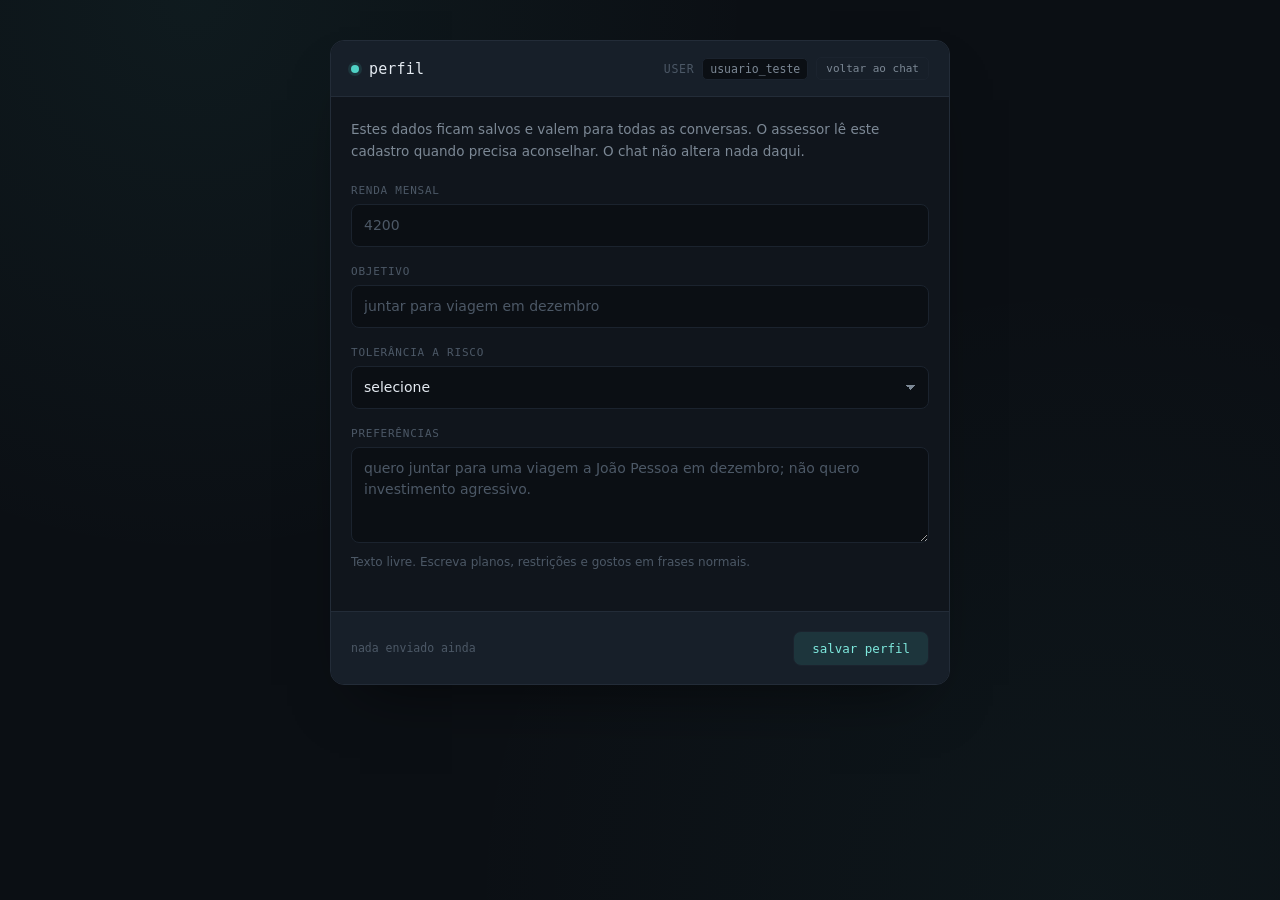
<file: frontend/perfil.html>
<!DOCTYPE html>
<html lang="pt-BR">
<head>
  <meta charset="UTF-8" />
  <meta name="viewport" content="width=device-width, initial-scale=1.0" />
  <title>assessor.ai — perfil</title>
  <link rel="stylesheet" href="perfil.css" />
</head>
<body>

  <main class="sheet">
    <header class="sheet__header">
      <div class="sheet__identity">
        <span class="sheet__dot"></span>
        <h1 class="sheet__title">perfil</h1>
      </div>
      <div class="sheet__meta">
        <span class="sheet__label">user</span>
        <span class="sheet__user" id="user-badge">—</span>
        <a class="sheet__back" href="index.html">voltar ao chat</a>
      </div>
    </header>

    <div class="sheet__body">
      <p class="sheet__intro">
        Estes dados ficam salvos e valem para todas as conversas. O assessor lê
        este cadastro quando precisa aconselhar. O chat não altera nada daqui.
      </p>

      
      <div class="field">
        <label class="field__label" for="renda_mensal">renda mensal</label>
        <input
          class="field__control"
          type="number"
          id="renda_mensal"
          name="renda_mensal"
          min="0"
          step="0.01"
          placeholder="4200"
        />
      </div>

      <div class="field">
        <label class="field__label" for="objetivo">objetivo</label>
        <input
          class="field__control"
          type="text"
          id="objetivo"
          name="objetivo"
          maxlength="120"
          placeholder="juntar para viagem em dezembro"
        />
      </div>

      <div class="field">
        <label class="field__label" for="tolerancia_risco">tolerância a risco</label>
        <select class="field__select" id="tolerancia_risco" name="tolerancia_risco">
          <option value="">selecione</option>
          <option value="baixa">baixa</option>
          <option value="media">media</option>
          <option value="alta">alta</option>
        </select>
      </div>

      <div class="field">
        <label class="field__label" for="preferencias">preferências</label>
        <textarea
          class="field__area"
          id="preferencias"
          name="preferencias"
          placeholder="quero juntar para uma viagem a João Pessoa em dezembro; não quero investimento agressivo."
        ></textarea>
        <span class="field__hint">
          Texto livre. Escreva planos, restrições e gostos em frases normais.
        </span>
      </div>
    </div>

    <footer class="sheet__footer">
      <p class="sheet__status" id="status">nada enviado ainda</p>
      <button class="sheet__submit" id="submit" type="button">salvar perfil</button>
    </footer>
  </main>

  <section class="echo" id="echo" hidden>
    <p class="echo__label">resposta da api</p>
    <pre class="echo__body" id="echo-body"></pre>
  </section>

  <script src="perfil.js"></script>
</body>
</html>
</file>
<file: frontend/perfil.css>
@import url('style.css');


html, body {
  height: auto;
  min-height: 100%;
}

body {
  align-items: flex-start;
  padding: 40px 24px;
}

.sheet {
  width: 100%;
  max-width: 620px;
  margin: 0 auto;
  background: var(--panel);
  border: 1px solid var(--border);
  border-radius: 14px;
  overflow: hidden;
  box-shadow: 0 30px 60px -30px rgba(0, 0, 0, 0.6);
}


.sheet__header {
  display: flex;
  align-items: center;
  justify-content: space-between;
  gap: 12px;
  padding: 16px 20px;
  border-bottom: 1px solid var(--border);
  background: var(--panel-alt);
}

.sheet__identity {
  display: flex;
  align-items: center;
  gap: 10px;
}

.sheet__dot {
  width: 8px;
  height: 8px;
  border-radius: 50%;
  background: var(--accent);
  box-shadow: 0 0 0 3px var(--accent-soft);
  flex-shrink: 0;
}

.sheet__title {
  font-family: var(--font-mono);
  font-size: 15px;
  font-weight: 500;
  margin: 0;
  letter-spacing: 0.01em;
}

.sheet__meta {
  display: flex;
  align-items: center;
  gap: 8px;
  font-family: var(--font-mono);
  font-size: 11.5px;
}

.sheet__label {
  color: var(--text-faint);
  text-transform: uppercase;
  letter-spacing: 0.06em;
}

.sheet__user {
  color: var(--text-muted);
  background: var(--bg);
  border: 1px solid var(--border-soft);
  padding: 3px 7px;
  border-radius: 5px;
}

.sheet__back {
  font-family: var(--font-mono);
  font-size: 11px;
  color: var(--text-muted);
  text-decoration: none;
  border: 1px solid var(--border-soft);
  border-radius: 5px;
  padding: 4px 9px;
  transition: border-color 0.15s, color 0.15s;
}

.sheet__back:hover {
  border-color: var(--accent);
  color: var(--accent-strong);
}


.sheet__body {
  padding: 22px 20px 4px;
}

.sheet__intro {
  color: var(--text-muted);
  font-size: 13.5px;
  line-height: 1.6;
  margin: 0 0 22px;
}

.field {
  margin-bottom: 18px;
}

.field__label {
  display: block;
  font-family: var(--font-mono);
  font-size: 11px;
  color: var(--text-faint);
  text-transform: uppercase;
  letter-spacing: 0.07em;
  margin-bottom: 7px;
}

.field__hint {
  display: block;
  font-size: 12px;
  color: var(--text-faint);
  margin-top: 6px;
  line-height: 1.5;
}

.field__control,
.field__area,
.field__select {
  width: 100%;
  background: var(--bg);
  border: 1px solid var(--border-soft);
  border-radius: 8px;
  color: var(--text);
  font-family: var(--font-sans);
  font-size: 14px;
  padding: 10px 12px;
  line-height: 1.5;
  transition: border-color 0.15s;
}

.field__control:focus,
.field__area:focus,
.field__select:focus {
  outline: none;
  border-color: var(--accent);
}

.field__control::placeholder,
.field__area::placeholder {
  color: var(--text-faint);
}

.field__area {
  resize: vertical;
  min-height: 96px;
}

.field__select {
  appearance: none;
  cursor: pointer;
  background-image: linear-gradient(45deg, transparent 50%, var(--text-muted) 50%),
                    linear-gradient(135deg, var(--text-muted) 50%, transparent 50%);
  background-position: calc(100% - 17px) 18px, calc(100% - 12px) 18px;
  background-size: 5px 5px, 5px 5px;
  background-repeat: no-repeat;
}

.field__select option {
  background: var(--panel-alt);
  color: var(--text);
}

.field__row {
  display: flex;
  gap: 14px;
}

.field__row > .field {
  flex: 1;
}


.sheet__footer {
  display: flex;
  align-items: center;
  justify-content: space-between;
  gap: 14px;
  padding: 16px 20px;
  border-top: 1px solid var(--border);
  background: var(--panel-alt);
  margin-top: 18px;
}

.sheet__status {
  font-family: var(--font-mono);
  font-size: 11.5px;
  color: var(--text-faint);
  line-height: 1.5;
  flex: 1;
}

.sheet__status.is-ok { color: var(--accent-strong); }
.sheet__status.is-error { color: var(--error); }

.sheet__submit {
  flex-shrink: 0;
  font-family: var(--font-mono);
  font-size: 12.5px;
  border-radius: 8px;
  border: 1px solid var(--border-soft);
  background: var(--accent-soft);
  color: var(--accent-strong);
  padding: 9px 18px;
  cursor: pointer;
  transition: background 0.15s, border-color 0.15s, transform 0.1s;
}

.sheet__submit:hover:not(:disabled) {
  background: var(--accent);
  color: var(--bg);
  border-color: var(--accent);
}

.sheet__submit:active:not(:disabled) { transform: scale(0.97); }

.sheet__submit:disabled {
  opacity: 0.4;
  cursor: not-allowed;
}


.echo {
  margin: 18px auto 0;
  width: 100%;
  max-width: 620px;
  background: var(--panel);
  border: 1px solid var(--border);
  border-radius: var(--radius);
  padding: 14px 16px;
}

.echo[hidden] { display: none; }

.echo__label {
  font-family: var(--font-mono);
  font-size: 10.5px;
  color: var(--text-faint);
  text-transform: uppercase;
  letter-spacing: 0.07em;
  margin: 0 0 8px;
}

.echo__body {
  font-family: var(--font-mono);
  font-size: 12px;
  color: var(--text-muted);
  white-space: pre-wrap;
  word-break: break-word;
  margin: 0;
  line-height: 1.6;
}

@media (max-width: 560px) {
  body { padding: 0; }
  .sheet {
    border-radius: 0;
    border-left: none;
    border-right: none;
  }
  .field__row { flex-direction: column; gap: 0; }
  .echo { border-radius: 0; border-left: none; border-right: none; }
}
</file>
